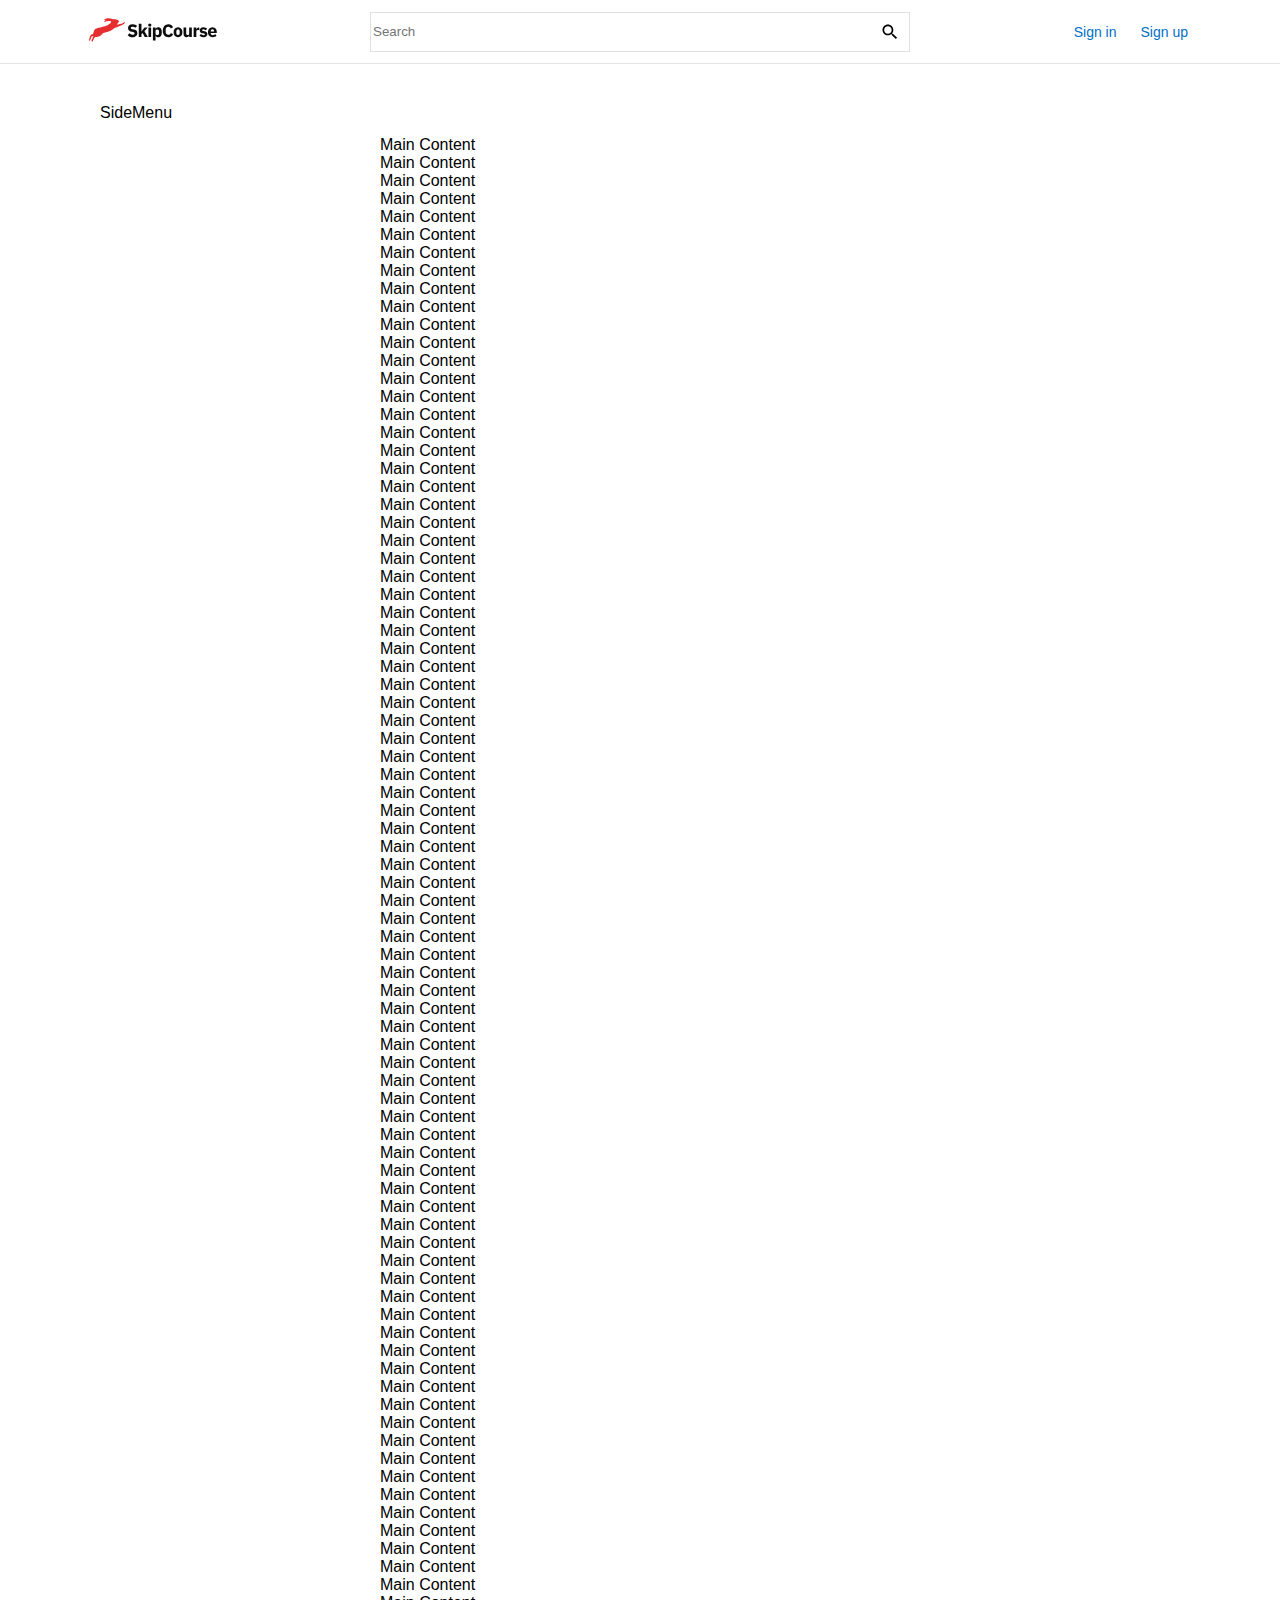
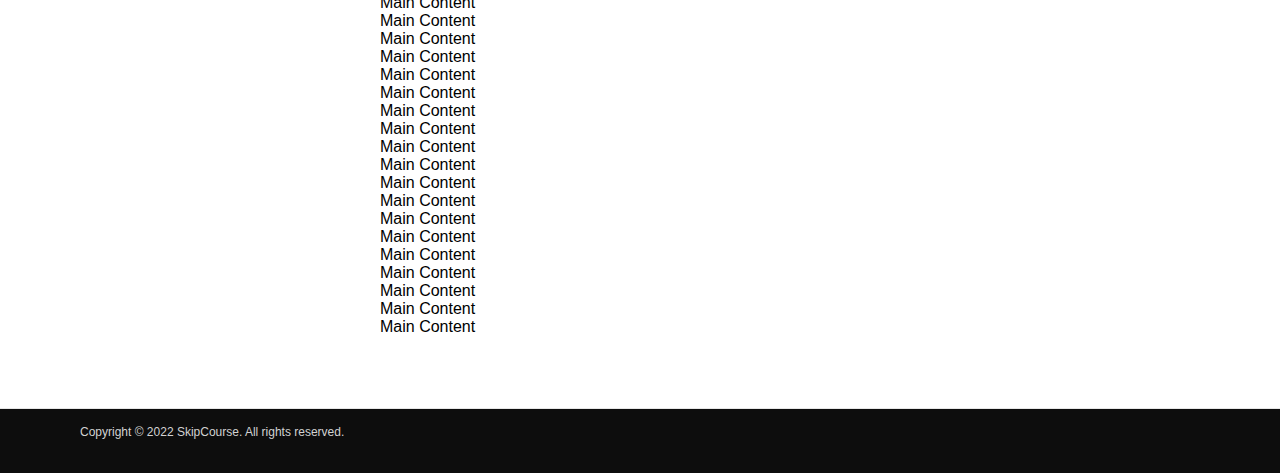
<file: index.html>
<!DOCTYPE html><html><head><meta name="viewport" content="width=device-width"/><meta charSet="utf-8"/><title>Skipcourse</title><meta name="description" content="Skipcourse website"/><link rel="icon" href="/favicon.ico"/><meta name="next-head-count" content="5"/><link rel="preload" href="/_next/static/css/27d177a30947857b.css" as="style"/><link rel="stylesheet" href="/_next/static/css/27d177a30947857b.css" data-n-g=""/><link rel="preload" href="/_next/static/css/0fa02788617ca9bf.css" as="style"/><link rel="stylesheet" href="/_next/static/css/0fa02788617ca9bf.css" data-n-p=""/><noscript data-n-css=""></noscript><script defer="" nomodule="" src="/_next/static/chunks/polyfills-5cd94c89d3acac5f.js"></script><script src="/_next/static/chunks/webpack-cf36cceb1dcb7cb1.js" defer=""></script><script src="/_next/static/chunks/framework-ed46d858ebf94758.js" defer=""></script><script src="/_next/static/chunks/main-a82daf1c14810204.js" defer=""></script><script src="/_next/static/chunks/pages/_app-025aff5bafc1ea2e.js" defer=""></script><script src="/_next/static/chunks/92-f9f1c42b6316d428.js" defer=""></script><script src="/_next/static/chunks/pages/index-6f75d8d9212bf1a9.js" defer=""></script><script src="/_next/static/KvX6QBLCI7rqpvXJ0Bwao/_buildManifest.js" defer=""></script><script src="/_next/static/KvX6QBLCI7rqpvXJ0Bwao/_ssgManifest.js" defer=""></script><script src="/_next/static/KvX6QBLCI7rqpvXJ0Bwao/_middlewareManifest.js" defer=""></script></head><body><div id="__next" data-reactroot=""><div class="Layout_container__n__U4"><header class="Header_container__wWgzK"><div class="Header_frame__mOTLI"><div class="Header_item_left__CB0ye"><div class="Header_logo_wrapper___lHMm"><span style="box-sizing:border-box;display:inline-block;overflow:hidden;width:initial;height:initial;background:none;opacity:1;border:0;margin:0;padding:0;position:relative;max-width:100%"><span style="box-sizing:border-box;display:block;width:initial;height:initial;background:none;opacity:1;border:0;margin:0;padding:0;max-width:100%"><img style="display:block;max-width:100%;width:initial;height:initial;background:none;opacity:1;border:0;margin:0;padding:0" alt="" aria-hidden="true" src="data:image/svg+xml,%3csvg xmlns=%27http://www.w3.org/2000/svg%27 version=%271.1%27 width=%27130%27 height=%2740%27/%3e"/></span><img alt="logo" src="[data-uri]" decoding="async" data-nimg="intrinsic" style="position:absolute;top:0;left:0;bottom:0;right:0;box-sizing:border-box;padding:0;border:none;margin:auto;display:block;width:0;height:0;min-width:100%;max-width:100%;min-height:100%;max-height:100%"/><noscript><img alt="logo" src="/_next/static/media/header_logo.84961c34.svg" decoding="async" data-nimg="intrinsic" style="position:absolute;top:0;left:0;bottom:0;right:0;box-sizing:border-box;padding:0;border:none;margin:auto;display:block;width:0;height:0;min-width:100%;max-width:100%;min-height:100%;max-height:100%" loading="lazy"/></noscript></span></div></div><div class="Header_item_searchbox__miX7t"><div class="SearchBox_searchbox__Hs2fr"><input type="text" class="SearchBox_input__xdLi5" placeholder="Search"/><button class="SearchBox_button__xEFjy"><span style="box-sizing:border-box;display:inline-block;overflow:hidden;width:initial;height:initial;background:none;opacity:1;border:0;margin:0;padding:0;position:relative;max-width:100%"><span style="box-sizing:border-box;display:block;width:initial;height:initial;background:none;opacity:1;border:0;margin:0;padding:0;max-width:100%"><img style="display:block;max-width:100%;width:initial;height:initial;background:none;opacity:1;border:0;margin:0;padding:0" alt="" aria-hidden="true" src="data:image/svg+xml,%3csvg xmlns=%27http://www.w3.org/2000/svg%27 version=%271.1%27 width=%2720%27 height=%2720%27/%3e"/></span><img alt="search" src="[data-uri]" decoding="async" data-nimg="intrinsic" style="position:absolute;top:0;left:0;bottom:0;right:0;box-sizing:border-box;padding:0;border:none;margin:auto;display:block;width:0;height:0;min-width:100%;max-width:100%;min-height:100%;max-height:100%"/><noscript><img alt="search" src="/_next/static/media/searchbox_icon.aed70011.svg" decoding="async" data-nimg="intrinsic" style="position:absolute;top:0;left:0;bottom:0;right:0;box-sizing:border-box;padding:0;border:none;margin:auto;display:block;width:0;height:0;min-width:100%;max-width:100%;min-height:100%;max-height:100%" loading="lazy"/></noscript></span></button></div></div><div class="Header_item_right__AEW9i"><div class="HeaderMenu_container__u_OQe"><div class="HeaderMenu_menu_item__TaAj6"><div class="undefined LinkedText_link__0Nc0B"><a href="/signin">Sign in</a></div></div><div class="HeaderMenu_menu_item__TaAj6"><div class="undefined LinkedText_link__0Nc0B"><a href="/signup">Sign up</a></div></div></div></div></div></header><div class="Layout_body__Rb44l"><div class="Home_container__9RX4S"><div class="Home_body_container__h_RAa"><div class="SideMenu_sidemenu__CjJ86">SideMenu</div><div class="Content_content__XMaBN"><div>Main Content</div><div>Main Content</div><div>Main Content</div><div>Main Content</div><div>Main Content</div><div>Main Content</div><div>Main Content</div><div>Main Content</div><div>Main Content</div><div>Main Content</div><div>Main Content</div><div>Main Content</div><div>Main Content</div><div>Main Content</div><div>Main Content</div><div>Main Content</div><div>Main Content</div><div>Main Content</div><div>Main Content</div><div>Main Content</div><div>Main Content</div><div>Main Content</div><div>Main Content</div><div>Main Content</div><div>Main Content</div><div>Main Content</div><div>Main Content</div><div>Main Content</div><div>Main Content</div><div>Main Content</div><div>Main Content</div><div>Main Content</div><div>Main Content</div><div>Main Content</div><div>Main Content</div><div>Main Content</div><div>Main Content</div><div>Main Content</div><div>Main Content</div><div>Main Content</div><div>Main Content</div><div>Main Content</div><div>Main Content</div><div>Main Content</div><div>Main Content</div><div>Main Content</div><div>Main Content</div><div>Main Content</div><div>Main Content</div><div>Main Content</div><div>Main Content</div><div>Main Content</div><div>Main Content</div><div>Main Content</div><div>Main Content</div><div>Main Content</div><div>Main Content</div><div>Main Content</div><div>Main Content</div><div>Main Content</div><div>Main Content</div><div>Main Content</div><div>Main Content</div><div>Main Content</div><div>Main Content</div><div>Main Content</div><div>Main Content</div><div>Main Content</div><div>Main Content</div><div>Main Content</div><div>Main Content</div><div>Main Content</div><div>Main Content</div><div>Main Content</div><div>Main Content</div><div>Main Content</div><div>Main Content</div><div>Main Content</div><div>Main Content</div><div>Main Content</div><div>Main Content</div><div>Main Content</div><div>Main Content</div><div>Main Content</div><div>Main Content</div><div>Main Content</div><div>Main Content</div><div>Main Content</div><div>Main Content</div><div>Main Content</div><div>Main Content</div><div>Main Content</div><div>Main Content</div><div>Main Content</div><div>Main Content</div><div>Main Content</div><div>Main Content</div><div>Main Content</div><div>Main Content</div><div>Main Content</div></div></div></div></div><footer class="Footer_container__XvPo4"><div class="Footer_frame__9wi2M">Copyright © 2022 SkipCourse. All rights reserved.</div></footer></div></div><script id="__NEXT_DATA__" type="application/json">{"props":{"pageProps":{}},"page":"/","query":{},"buildId":"KvX6QBLCI7rqpvXJ0Bwao","nextExport":true,"autoExport":true,"isFallback":false,"scriptLoader":[]}</script></body></html>
</file>
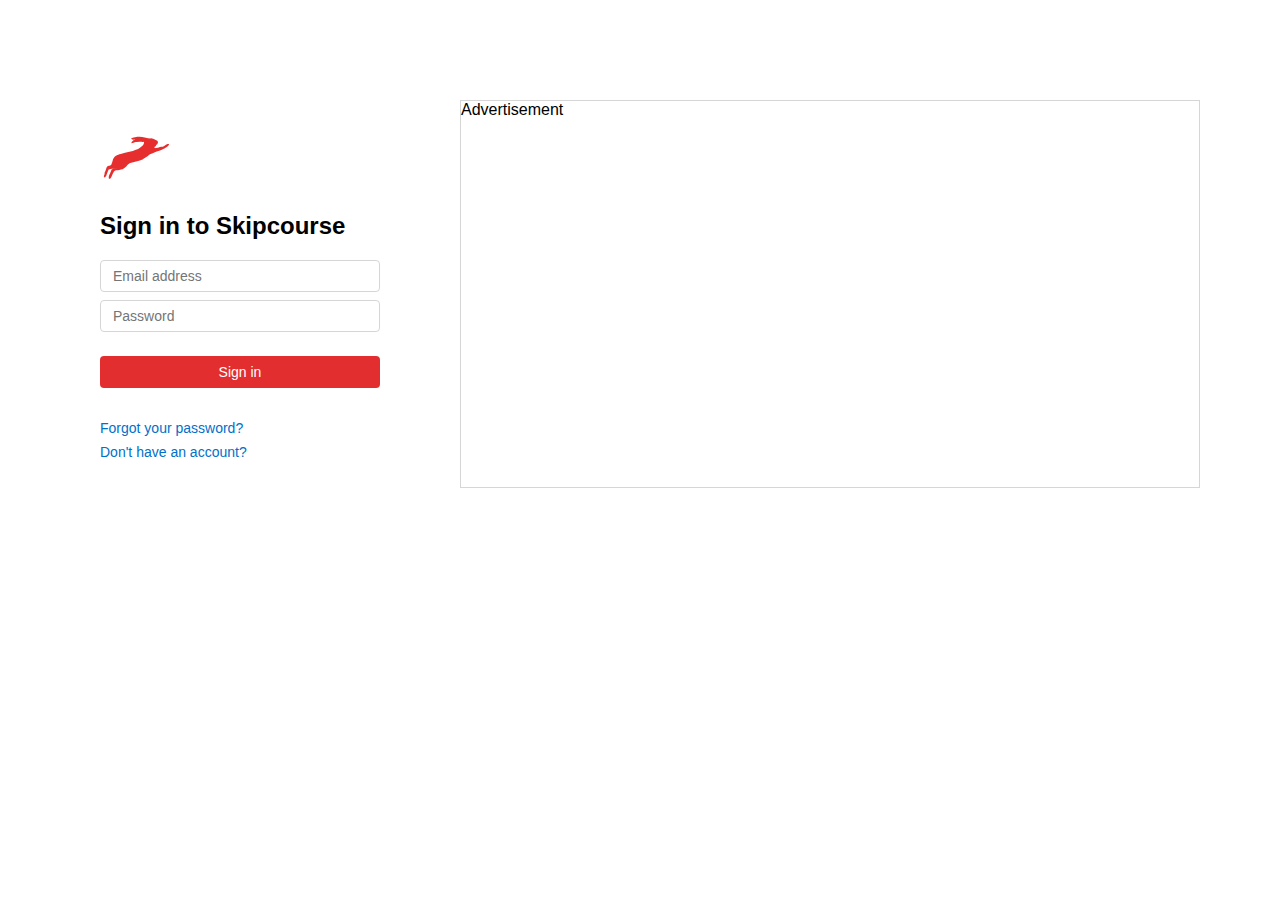
<file: signin.html>
<!DOCTYPE html><html><head><meta name="viewport" content="width=device-width"/><meta charSet="utf-8"/><title>Sign-In to Skipcourse</title><meta name="next-head-count" content="3"/><link rel="preload" href="/_next/static/css/27d177a30947857b.css" as="style"/><link rel="stylesheet" href="/_next/static/css/27d177a30947857b.css" data-n-g=""/><link rel="preload" href="/_next/static/css/7f064461209490e2.css" as="style"/><link rel="stylesheet" href="/_next/static/css/7f064461209490e2.css" data-n-p=""/><noscript data-n-css=""></noscript><script defer="" nomodule="" src="/_next/static/chunks/polyfills-5cd94c89d3acac5f.js"></script><script src="/_next/static/chunks/webpack-cf36cceb1dcb7cb1.js" defer=""></script><script src="/_next/static/chunks/framework-ed46d858ebf94758.js" defer=""></script><script src="/_next/static/chunks/main-a82daf1c14810204.js" defer=""></script><script src="/_next/static/chunks/pages/_app-025aff5bafc1ea2e.js" defer=""></script><script src="/_next/static/chunks/92-f9f1c42b6316d428.js" defer=""></script><script src="/_next/static/chunks/699-4eb757cbbec0848a.js" defer=""></script><script src="/_next/static/chunks/185-32966316b97586c5.js" defer=""></script><script src="/_next/static/chunks/pages/signin-f175d69ee05fa674.js" defer=""></script><script src="/_next/static/KvX6QBLCI7rqpvXJ0Bwao/_buildManifest.js" defer=""></script><script src="/_next/static/KvX6QBLCI7rqpvXJ0Bwao/_ssgManifest.js" defer=""></script><script src="/_next/static/KvX6QBLCI7rqpvXJ0Bwao/_middlewareManifest.js" defer=""></script></head><body><div id="__next" data-reactroot=""><div class="signin_container__ZioAY"><div class="signin_frame__N8sv5"><div class="signin_box_signin__CUVQi"><div class="signin_logo_wrapper__s8gDT" href="/"><span style="box-sizing:border-box;display:inline-block;overflow:hidden;width:initial;height:initial;background:none;opacity:1;border:0;margin:0;padding:0;position:relative;max-width:100%"><span style="box-sizing:border-box;display:block;width:initial;height:initial;background:none;opacity:1;border:0;margin:0;padding:0;max-width:100%"><img style="display:block;max-width:100%;width:initial;height:initial;background:none;opacity:1;border:0;margin:0;padding:0" alt="" aria-hidden="true" src="data:image/svg+xml,%3csvg xmlns=%27http://www.w3.org/2000/svg%27 version=%271.1%27 width=%2772%27 height=%2772%27/%3e"/></span><img alt="logo" src="[data-uri]" decoding="async" data-nimg="intrinsic" style="position:absolute;top:0;left:0;bottom:0;right:0;box-sizing:border-box;padding:0;border:none;margin:auto;display:block;width:0;height:0;min-width:100%;max-width:100%;min-height:100%;max-height:100%"/><noscript><img alt="logo" src="/_next/static/media/logo.cbe9a2bb.svg" decoding="async" data-nimg="intrinsic" style="position:absolute;top:0;left:0;bottom:0;right:0;box-sizing:border-box;padding:0;border:none;margin:auto;display:block;width:0;height:0;min-width:100%;max-width:100%;min-height:100%;max-height:100%" loading="lazy"/></noscript></span></div><h2 class="signin_page_text__vwQKz">Sign in to Skipcourse</h2><div class="SkipcourseInput__StyledInputWrapper-sc-134tljv-0 jCVSyq signin_input_wrapper_email__q2c5c"><input type="text" placeholder="Email address" value="" class="SkipcourseInput__StyledInput-sc-134tljv-1 enCwjz"/></div><div class="SkipcourseInput__StyledInputWrapper-sc-134tljv-0 jCVSyq signin_input_wrapper_password__jNVsh"><input type="password" placeholder="Password" value="" class="SkipcourseInput__StyledInput-sc-134tljv-1 enCwjz"/></div><div class="SkipcourseButton__StyledButtonWrapper-sc-14jb0f9-1 gOWfCb signin_button_wrapper_signin__IGtAp"><button class="SkipcourseButton__StyledButton-sc-14jb0f9-0 DbPeV">Sign in</button></div><div class="signin_link_wrapper_forgot__fHQGv LinkedText_link__0Nc0B"><a href="/">Forgot your password?</a></div><div class="signin_link_wrapper_signup__qvbDl LinkedText_link__0Nc0B"><a href="/signup">Don&#x27;t have an account?</a></div></div><div class="signin_box_advertisement__Tzn8L">Advertisement</div></div></div></div><script id="__NEXT_DATA__" type="application/json">{"props":{"pageProps":{}},"page":"/signin","query":{},"buildId":"KvX6QBLCI7rqpvXJ0Bwao","nextExport":true,"autoExport":true,"isFallback":false,"scriptLoader":[]}</script></body></html>
</file>
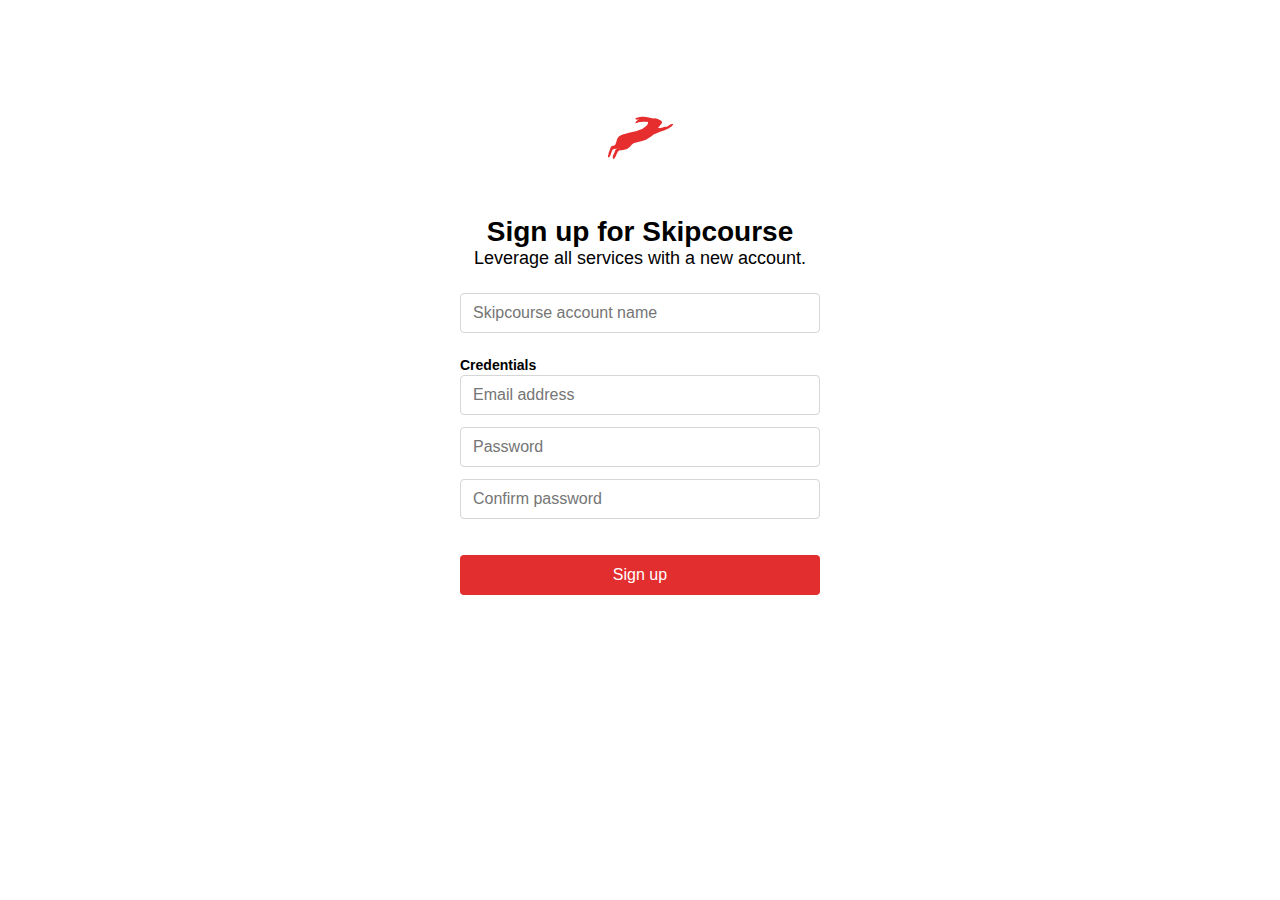
<file: signup.html>
<!DOCTYPE html><html><head><meta name="viewport" content="width=device-width"/><meta charSet="utf-8"/><title>Create Your Account - Skipcourse</title><meta name="next-head-count" content="3"/><link rel="preload" href="/_next/static/css/27d177a30947857b.css" as="style"/><link rel="stylesheet" href="/_next/static/css/27d177a30947857b.css" data-n-g=""/><link rel="preload" href="/_next/static/css/669e96a671d8e8dc.css" as="style"/><link rel="stylesheet" href="/_next/static/css/669e96a671d8e8dc.css" data-n-p=""/><noscript data-n-css=""></noscript><script defer="" nomodule="" src="/_next/static/chunks/polyfills-5cd94c89d3acac5f.js"></script><script src="/_next/static/chunks/webpack-cf36cceb1dcb7cb1.js" defer=""></script><script src="/_next/static/chunks/framework-ed46d858ebf94758.js" defer=""></script><script src="/_next/static/chunks/main-a82daf1c14810204.js" defer=""></script><script src="/_next/static/chunks/pages/_app-025aff5bafc1ea2e.js" defer=""></script><script src="/_next/static/chunks/92-f9f1c42b6316d428.js" defer=""></script><script src="/_next/static/chunks/699-4eb757cbbec0848a.js" defer=""></script><script src="/_next/static/chunks/pages/signup-1b19e9559dff6dcb.js" defer=""></script><script src="/_next/static/KvX6QBLCI7rqpvXJ0Bwao/_buildManifest.js" defer=""></script><script src="/_next/static/KvX6QBLCI7rqpvXJ0Bwao/_ssgManifest.js" defer=""></script><script src="/_next/static/KvX6QBLCI7rqpvXJ0Bwao/_middlewareManifest.js" defer=""></script></head><body><div id="__next" data-reactroot=""><div class="signup_container__QfiB_"><div class="signup_frame__kQOmZ"><div class="signup_signup_box__B4V3p"><div class="signup_logo_wrapper__Gwypx"><span style="box-sizing:border-box;display:inline-block;overflow:hidden;width:initial;height:initial;background:none;opacity:1;border:0;margin:0;padding:0;position:relative;max-width:100%"><span style="box-sizing:border-box;display:block;width:initial;height:initial;background:none;opacity:1;border:0;margin:0;padding:0;max-width:100%"><img style="display:block;max-width:100%;width:initial;height:initial;background:none;opacity:1;border:0;margin:0;padding:0" alt="" aria-hidden="true" src="data:image/svg+xml,%3csvg xmlns=%27http://www.w3.org/2000/svg%27 version=%271.1%27 width=%2772%27 height=%2772%27/%3e"/></span><img alt="logo" src="[data-uri]" decoding="async" data-nimg="intrinsic" style="position:absolute;top:0;left:0;bottom:0;right:0;box-sizing:border-box;padding:0;border:none;margin:auto;display:block;width:0;height:0;min-width:100%;max-width:100%;min-height:100%;max-height:100%"/><noscript><img alt="logo" src="/img/logo.svg" decoding="async" data-nimg="intrinsic" style="position:absolute;top:0;left:0;bottom:0;right:0;box-sizing:border-box;padding:0;border:none;margin:auto;display:block;width:0;height:0;min-width:100%;max-width:100%;min-height:100%;max-height:100%" loading="lazy"/></noscript></span></div><h1 class="signup_text__mfOmQ signup_font_bold__s_db7 signup_signup_title__uGpw7 ">Sign up for Skipcourse</h1><h2 class="signup_text__mfOmQ signup_font_regular__4ep8_ signup_signup_description__SXJQf ">Leverage all services with a new account.</h2><div class="SkipcourseInput__StyledInputWrapper-sc-134tljv-0 jCVSEN signup_input_wrapper__GOrdn" width="360px"><input type="text" placeholder="Skipcourse account name" value="" height="40px" class="SkipcourseInput__StyledInput-sc-134tljv-1 ecgWqQ"/></div><div class="signup_label_wrapper__ue7V0"><h3 class="signup_text__mfOmQ signup_font_semibold__DjjTb signup_label_credentials__vnRt8">Credentials</h3></div><div class="SkipcourseInput__StyledInputWrapper-sc-134tljv-0 jCVSEN signup_input_wrapper__GOrdn" width="360px"><input type="email" placeholder="Email address" value="" height="40px" class="SkipcourseInput__StyledInput-sc-134tljv-1 ecgWqQ"/></div><div class="SkipcourseInput__StyledInputWrapper-sc-134tljv-0 jCVSEN signup_input_wrapper__GOrdn" width="360px"><input type="password" placeholder="Password" value="" height="40px" class="SkipcourseInput__StyledInput-sc-134tljv-1 ecgWqQ"/></div><div class="SkipcourseInput__StyledInputWrapper-sc-134tljv-0 jCVSEN signup_input_wrapper__GOrdn" width="360px"><input type="password" placeholder="Confirm password" value="" height="40px" class="SkipcourseInput__StyledInput-sc-134tljv-1 ecgWqQ"/></div><div width="360px" height="40px" class="SkipcourseButton__StyledButtonWrapper-sc-14jb0f9-1 gOWfIw signup_button_wrapper___WepF"><button width="360px" height="40px" class="SkipcourseButton__StyledButton-sc-14jb0f9-0 YXACy">Sign up</button></div></div></div></div></div><script id="__NEXT_DATA__" type="application/json">{"props":{"pageProps":{}},"page":"/signup","query":{},"buildId":"KvX6QBLCI7rqpvXJ0Bwao","nextExport":true,"autoExport":true,"isFallback":false,"scriptLoader":[]}</script></body></html>
</file>
<file: _next/static/css/27d177a30947857b.css>
body,html{padding:0;margin:0;font-family:-apple-system,BlinkMacSystemFont,Segoe UI,Roboto,Oxygen,Ubuntu,Cantarell,Fira Sans,Droid Sans,Helvetica Neue,sans-serif}a{color:inherit;text-decoration:none}*{box-sizing:border-box}
</file>
<file: _next/static/css/0fa02788617ca9bf.css>
.SearchBox_searchbox__Hs2fr{display:flex;flex-direction:row;align-items:center;width:540px;height:40px;border:1px solid #e0e0e0}.SearchBox_input__xdLi5{width:100%;height:100%;border:none}.SearchBox_button__xEFjy{width:40px;height:40px;border:none;background:none;display:flex;align-items:center;justify-content:center}.LinkedText_link__0Nc0B{font-family:IBM Plex Sans,sans-serif;font-size:14px;color:#0070c9}.LinkedText_link__0Nc0B:hover{text-decoration:underline}.HeaderMenu_container__u_OQe{display:flex;flex-direction:row}.HeaderMenu_menu_item__TaAj6{padding:8px 12px}.Header_container__wWgzK{display:flex;height:64px;justify-content:center;align-items:center;border-bottom:1px solid #e6e6e6}.Header_frame__mOTLI{width:1120px;display:flex;align-items:center}.Header_item_left__CB0ye{flex:1 1;display:flex;align-items:center}.Header_logo_wrapper___lHMm{padding:0 7px}.Header_item_searchbox__miX7t{flex:1 1}.Header_item_right__AEW9i{flex:1 1;display:flex;flex-direction:row-reverse}.Header_logo__bNwxh{padding:7px}.Footer_container__XvPo4{display:flex;justify-content:center;align-items:center;border-top:1px solid #e6e6e6;background-color:#0d0d0d}.Footer_frame__9wi2M{width:1120px;height:64px;display:flex;padding:16px 0 20px;color:#d2d2d2;font-size:.75rem}.Layout_container__n__U4{height:100%;display:flex;flex-direction:column}.Layout_body__Rb44l{flex-basis:100%}.SideMenu_sidemenu__CjJ86{width:280px;padding:40px 20px}.Content_content__XMaBN{width:840px;padding:72px 20px}.Home_body_container__h_RAa{display:flex;justify-content:center}.Home_container__9RX4S{padding:0}.Home_main__9hM_Z{min-height:100vh;padding:4rem 0;flex:1 1;flex-direction:column}.Home_footer__upoGY,.Home_main__9hM_Z{display:flex;justify-content:center;align-items:center}.Home_footer__upoGY{flex:1 1;padding:2rem 0;border-top:1px solid #eaeaea}.Home_footer__upoGY a{display:flex;justify-content:center;align-items:center;flex-grow:1}.Home_title__FUNyM a{color:#0070f3;text-decoration:none}.Home_title__FUNyM a:active,.Home_title__FUNyM a:focus,.Home_title__FUNyM a:hover{text-decoration:underline}.Home_title__FUNyM{margin:0;line-height:1.15;font-size:4rem}.Home_description__AWf2a,.Home_title__FUNyM{text-align:center}.Home_description__AWf2a{margin:4rem 0;line-height:1.5;font-size:1.5rem}.Home_code__rWruO{background:#fafafa;border-radius:5px;padding:.75rem;font-size:1.1rem;font-family:Menlo,Monaco,Lucida Console,Liberation Mono,DejaVu Sans Mono,Bitstream Vera Sans Mono,Courier New,monospace}.Home_grid__xXmjF{display:flex;align-items:center;justify-content:center;flex-wrap:wrap;max-width:800px}.Home_card__6jp8n{margin:1rem;padding:1.5rem;text-align:left;color:inherit;text-decoration:none;border:1px solid #eaeaea;border-radius:10px;transition:color .15s ease,border-color .15s ease;max-width:300px}.Home_card__6jp8n:active,.Home_card__6jp8n:focus,.Home_card__6jp8n:hover{color:#0070f3;border-color:#0070f3}.Home_card__6jp8n h2{margin:0 0 1rem;font-size:1.5rem}.Home_card__6jp8n p{margin:0;font-size:1.25rem;line-height:1.5}.Home_logo__OW5gK{height:1em;margin-left:.5rem}@media (max-width:600px){.Home_grid__xXmjF{width:100%;flex-direction:column}}
</file>
<file: _next/static/css/7f064461209490e2.css>
.LinkedText_link__0Nc0B{font-family:IBM Plex Sans,sans-serif;font-size:14px;color:#0070c9}.LinkedText_link__0Nc0B:hover{text-decoration:underline}.signin_container__ZioAY{display:flex;flex-direction:column;align-items:center;margin-top:100px}.signin_frame__N8sv5{width:1120px;display:flex;flex-direction:row;justify-content:space-between}.signin_box_signin__CUVQi{width:320px;padding:0 20px}.signin_logo_img__D4MEw{height:72px}.signin_logo_wrapper__s8gDT{height:72px;margin-top:20px}.signin_page_text__vwQKz{font-family:IBM Plex Sans,sans-serif;font-size:24px;font-weight:600}.signin_box_advertisement__Tzn8L{width:740px;border:1px solid #d6d6d6}.signin_input_wrapper_email__q2c5c{margin-bottom:8px}.signin_input_wrapper_password__jNVsh{margin-bottom:24px}.signin_button_wrapper_signin__IGtAp{margin-bottom:32px}.signin_link_wrapper_forgot__fHQGv{padding-bottom:8px}.signin_link_wrapper_signup__qvbDl{padding-bottom:8px;margin-bottom:20px}
</file>
<file: _next/static/css/669e96a671d8e8dc.css>
.signup_container__QfiB_{display:flex;flex-direction:column;align-items:center;margin-top:100px}.signup_frame__kQOmZ{width:1120px;display:flex;flex-direction:row;justify-content:center}.signup_signup_box__B4V3p{display:flex;flex-direction:column;align-items:center}.signup_logo_wrapper__Gwypx{margin-bottom:40px}.signup_text__mfOmQ{font-family:IBM Plex Sans,sans-serif}.signup_font_regular__4ep8_{font-weight:400}.signup_font_semibold__DjjTb{font-weight:600}.signup_font_bold__s_db7{font-weight:700}.signup_signup_title__uGpw7{margin:0;font-size:28px}.signup_signup_description__SXJQf{margin:0 0 24px;font-size:18px}.signup_input_wrapper__GOrdn{margin:0 0 12px}.signup_label_wrapper__ue7V0{width:100%;margin:12px 0 2px}.signup_label_credentials__vnRt8{margin:0;font-size:14px}.signup_button_wrapper___WepF{margin-top:24px}
</file>
